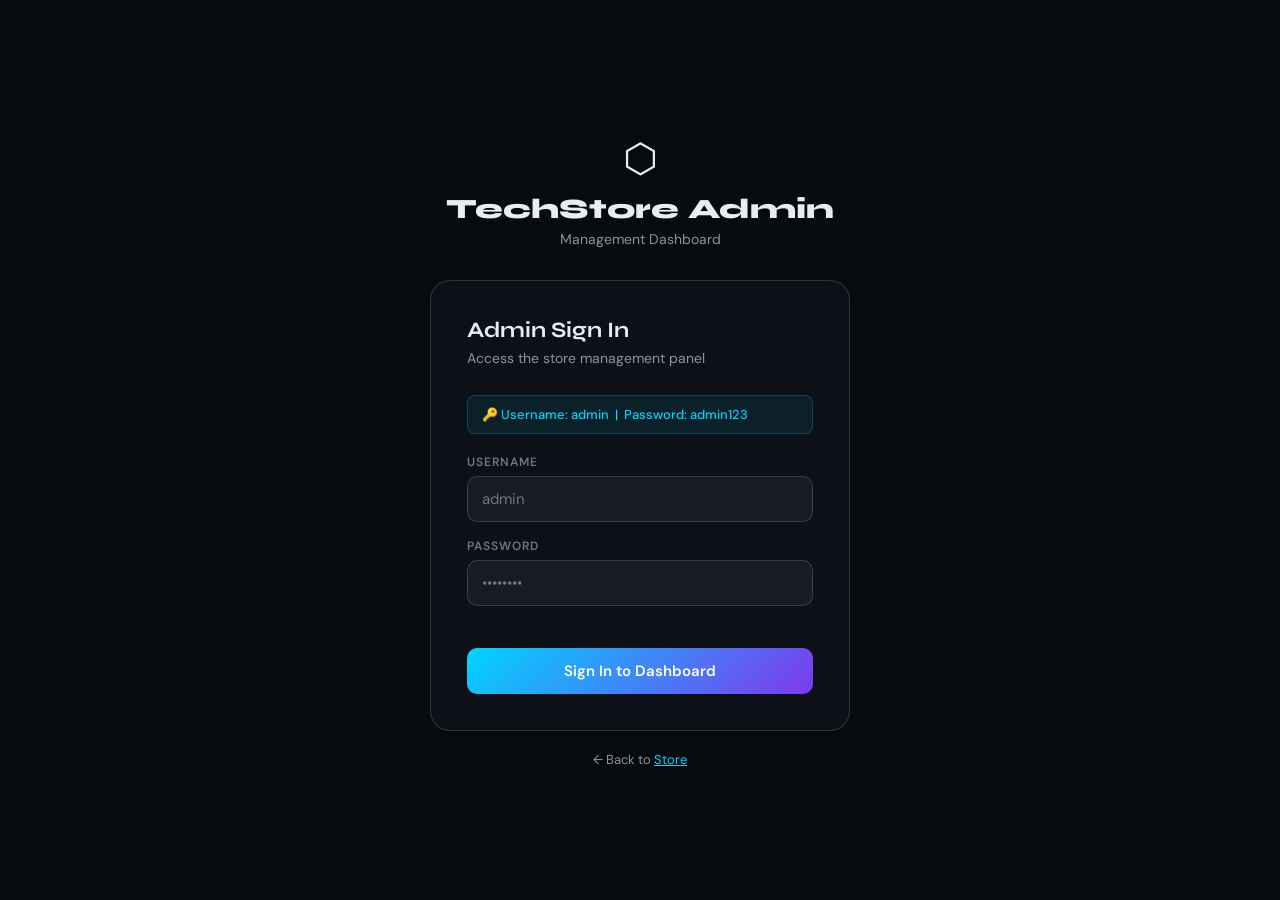
<file: templates/admin_login.html>
<!DOCTYPE html>
<html lang="en">
<head>
  <meta charset="UTF-8"/>
  <meta name="viewport" content="width=device-width, initial-scale=1.0"/>
  <title>Admin Login — TechStore</title>
  <link href="https://fonts.googleapis.com/css2?family=Syne:wght@700;800&family=DM+Sans:wght@400;500;600&display=swap" rel="stylesheet">
  <style>
    :root {
      --bg: #070a0f; --bg2: #0d1117; --bg3: #161b24; --bg4: #1c2333;
      --border: rgba(255,255,255,0.08); --border2: rgba(255,255,255,0.15);
      --text: #e6edf3; --text2: #8b949e; --text3: #6e7681;
      --accent: #00d4ff; --accent2: #7c3aed; --danger: #ef4444;
    }
    * { box-sizing: border-box; margin: 0; padding: 0; }
    body { font-family: 'DM Sans', sans-serif; background: var(--bg); color: var(--text); min-height: 100vh; display: flex; align-items: center; justify-content: center; }
    .login-wrap { width: min(420px, 95vw); }
    .logo { text-align: center; margin-bottom: 32px; }
    .logo-icon { font-size: 40px; }
    .logo h1 { font-family: 'Syne', sans-serif; font-size: 28px; font-weight: 800; margin-top: 8px; }
    .logo p { color: var(--text2); font-size: 14px; margin-top: 4px; }
    .card { background: var(--bg2); border: 1px solid var(--border2); border-radius: 20px; padding: 36px; }
    .card h2 { font-family: 'Syne', sans-serif; font-size: 22px; font-weight: 700; margin-bottom: 6px; }
    .card p { color: var(--text2); font-size: 14px; margin-bottom: 28px; }
    .hint { background: rgba(0,212,255,0.08); border: 1px solid rgba(0,212,255,0.2); color: var(--accent); padding: 10px 14px; border-radius: 8px; font-size: 13px; font-weight: 500; margin-bottom: 20px; }
    .form-group { margin-bottom: 16px; }
    .form-group label { display: block; font-size: 12px; font-weight: 600; color: var(--text3); text-transform: uppercase; letter-spacing: 1px; margin-bottom: 6px; }
    .form-group input { width: 100%; background: var(--bg3); border: 1px solid var(--border2); border-radius: 10px; padding: 12px 14px; color: var(--text); font-size: 15px; outline: none; transition: all 0.2s; font-family: inherit; }
    .form-group input:focus { border-color: var(--accent); box-shadow: 0 0 0 3px rgba(0,212,255,0.1); }
    .btn { width: 100%; background: linear-gradient(135deg, var(--accent), var(--accent2)); color: #fff; border: none; border-radius: 10px; padding: 13px; font-size: 15px; font-weight: 600; cursor: pointer; transition: all 0.2s; font-family: inherit; margin-top: 8px; }
    .btn:hover { transform: translateY(-2px); box-shadow: 0 6px 24px rgba(0,212,255,0.3); }
    .error { color: var(--danger); font-size: 13px; margin-top: 10px; min-height: 18px; }
    .back-link { display: block; text-align: center; margin-top: 20px; color: var(--text2); font-size: 13px; }
    .back-link a { color: var(--accent); }
  </style>
</head>
<body>
  <div class="login-wrap">
    <div class="logo">
      <div class="logo-icon">⬡</div>
      <h1>TechStore Admin</h1>
      <p>Management Dashboard</p>
    </div>
    <div class="card">
      <h2>Admin Sign In</h2>
      <p>Access the store management panel</p>
      <div class="hint">🔑 Username: admin &nbsp;|&nbsp; Password: admin123</div>
      <form onsubmit="doLogin(event)">
        <div class="form-group">
          <label>Username</label>
          <input type="text" id="username" placeholder="admin" required autocomplete="username"/>
        </div>
        <div class="form-group">
          <label>Password</label>
          <input type="password" id="password" placeholder="••••••••" required autocomplete="current-password"/>
        </div>
        <div class="error" id="error"></div>
        <button type="submit" class="btn">Sign In to Dashboard</button>
      </form>
    </div>
    <div class="back-link">← Back to <a href="/">Store</a></div>
  </div>
  <script>
    async function doLogin(e) {
      e.preventDefault();
      const res = await fetch('/api/admin/login', {
        method: 'POST',
        headers: {'Content-Type': 'application/json'},
        body: JSON.stringify({username: document.getElementById('username').value, password: document.getElementById('password').value})
      });
      const d = await res.json();
      if (d.success) window.location.href = '/admin';
      else document.getElementById('error').textContent = d.error || 'Login failed';
    }
  </script>
</body>
</html>
</file>
